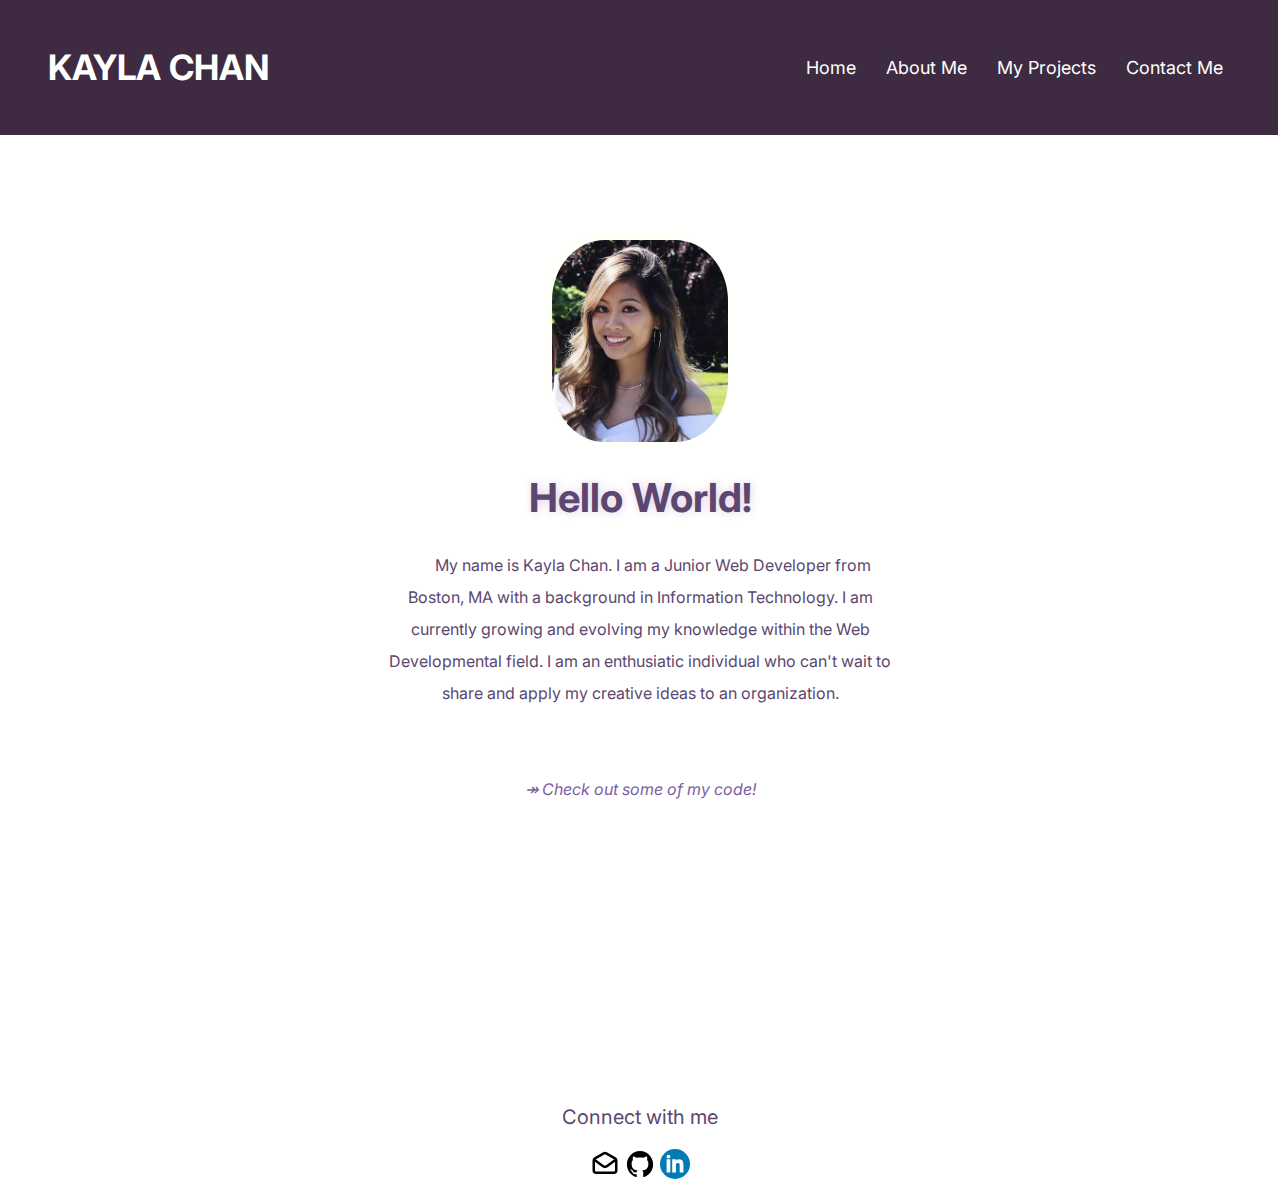
<file: index.html>
<!DOCTYPE html>
<html>
    <head>
        <meta charset="utf-8">
        <meta name="viewport" content="width=device-width, intial-scale=1">
        <title>Kayla C - Portfolio</title>
        <link rel="shortcut icon" href="icon/favicon.ico" type="image/x-icon">
        <link rel="stylesheet" href="css/styles.css">
    </head>

    <body>
            <header class="page-header">
                <div id="navbar">
                    <a id="logo" href="index.html">KAYLA CHAN</a>
                    <div id="navbar-links">
                        <a href="index.html">Home</a>
                        <a href="about.html">About Me</a>
                        <a href="projects.html">My Projects</a>
                        <a class="active" href="contact.html">Contact Me</a>
                    </div>
                </div>
            </header>

        <script>
            window.onscroll = function() {scrollFunction()}
        
            function scrollFunction() {
                if (document.body.scrollTop > 80 || document.documentElement.scrollTop > 80) {
                    document.getElementById("navbar").style.padding = "30px 10px";
                    document.getElementById("logo").style.fontSize = "25px";
                } else {
                    document.getElementById("navbar").style.padding = "80px 10px";
                    document.getElementById("logo").style.fontSize = "35px";
                }
            }
        </script>

        <div class="index">

        <img src="img/portrait.jpg" class="profile-portrait" alt="photo-of-kayla">

        
            <h1 class="index-h1">Hello World!</h1>
           
            
            <p class="index-intro" style="text-indent: 25px;">
                My name is Kayla Chan.
                I am a Junior Web Developer from Boston, MA with a background in Information Technology.
                I am currently growing and evolving my knowledge within the Web Developmental field. 
                I am an enthusiatic individual who can't wait to share and apply my creative ideas to an organization. 
                
            
                <br>
                <br>
                <br>
                <a href="https://github.com/kayashley" target="_blank">
                    <em>↠ Check out some of my code!</em>
                </a>
            </p>
        </div>

        <footer>
            <div class="footer">
                <p>Connect with me</p>
                <!-- Email -->
                <a href="mailto: itskaychay@gmail.com"><img src="img/email-foot.svg" alt="Twitter" width="30" height="30"></a>
                <!-- github -->
                <a href="https://github.com/kayashley"><img src="img/github.svg" alt="GitHub" width="30" height="30"></a>
                <!-- LinkedIn -->
                <a href="www.linkedin.com/in/chan-kay"><img src="img/linkedin.svg" alt="LinkedIn" width="30" height="30"></a>
            </div>
        </footer>
    </body>
</html>
</file>
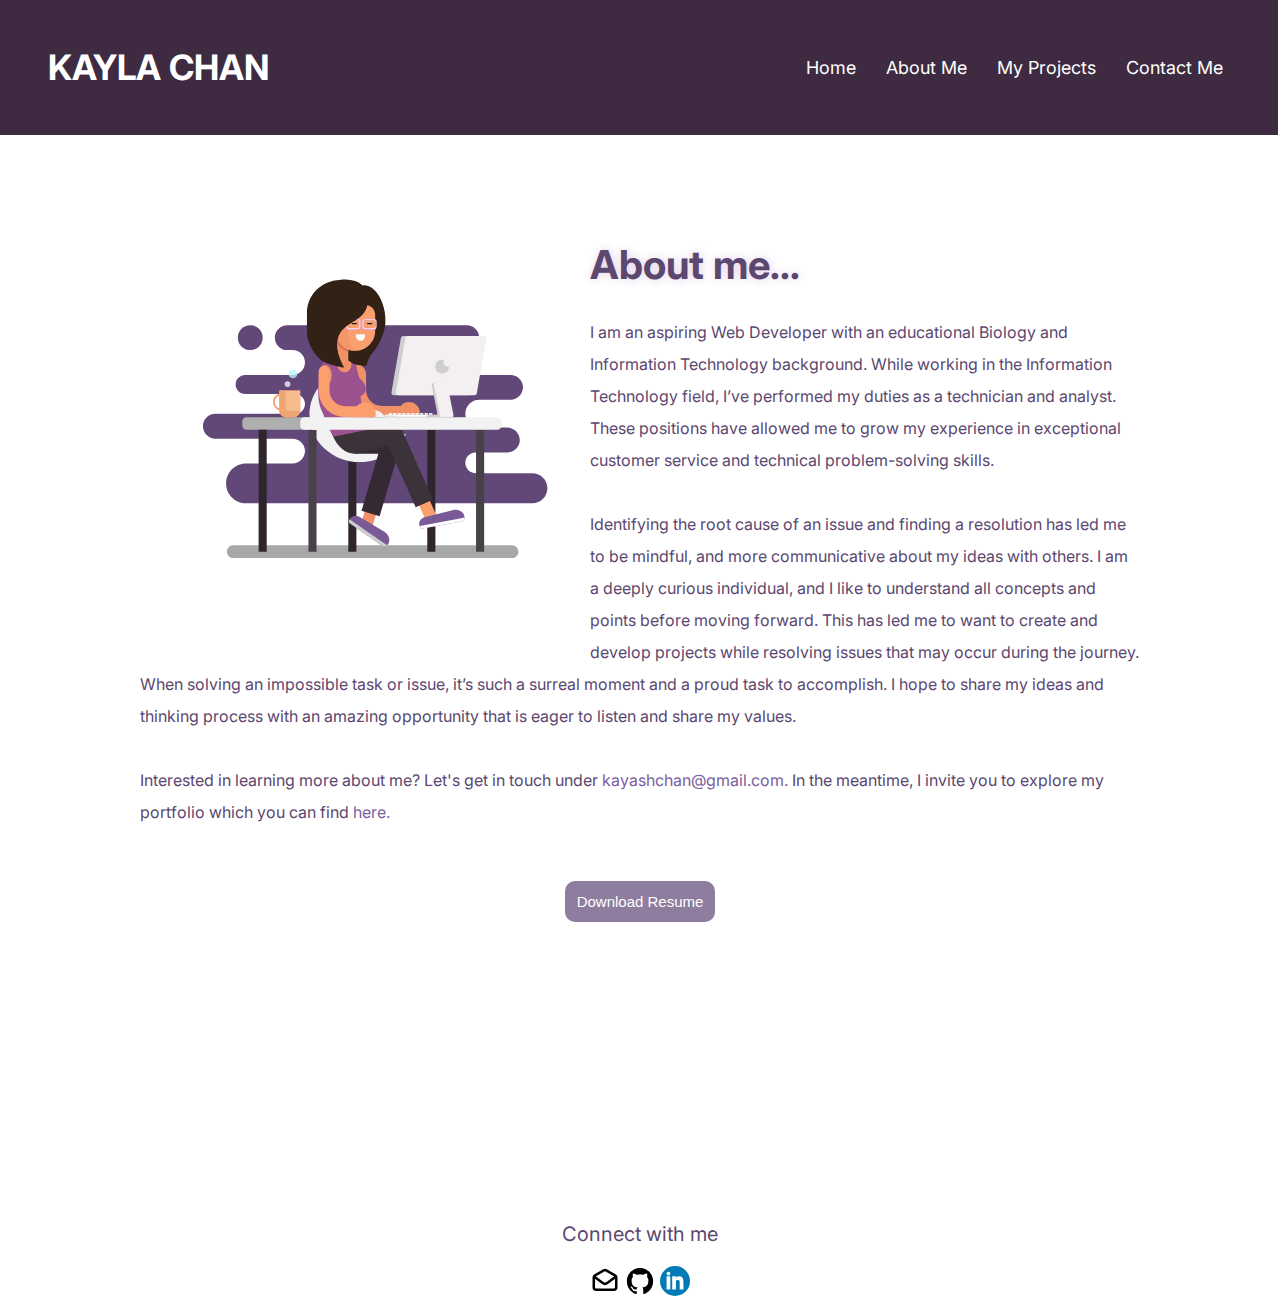
<file: about.html>
<!DOCTYPE html>
<html>
    <head>
        <meta charset="utf-8">
        <meta name="viewport" content="width=device-width, intial-scale=1">
        <title>Kayla C - Portfolio</title>
        <link rel="shortcut icon" href="icon/favicon.ico" type="image/x-icon">
        <link rel="stylesheet" href="css/styles.css">
    </head>

    <body>
        <header class="page-header">
            <div id="navbar">
                <a id="logo" href="index.html">KAYLA CHAN</a>
                <div id="navbar-links">
                    <a href="index.html">Home</a>
                    <a href="about.html">About Me</a>
                    <a href="projects.html">My Projects</a>
                    <a class="active" href="contact.html">Contact Me</a>
                </div>
            </div>
        </header>

        <script>
            window.onscroll = function() {scrollFunction()}
        
            function scrollFunction() {
                if (document.body.scrollTop > 80 || document.documentElement.scrollTop > 80) {
                    document.getElementById("navbar").style.padding = "30px 10px";
                    document.getElementById("logo").style.fontSize = "25px";
                } else {
                    document.getElementById("navbar").style.padding = "80px 10px";
                    document.getElementById("logo").style.fontSize = "35px";
                }
            }
        </script>

        <div class="about">
             <!-- animation -->
            <div class="about-svg">
                <svg xmlns="http://www.w3.org/2000/svg" enable-background="new 0 0 1000 1000" viewBox="0 0 1000 1000">
                    <path fill="#ffff" d="M0 0h1000v1000H0z"/>
                    <path d="M826.51 817.901H207.27c-7.88 0-14.268-6.388-14.268-14.268 0-7.88 6.388-14.268 14.268-14.268h619.24c7.88 0 14.268 6.388 14.268 14.268-.001 7.881-6.388 14.268-14.268 14.268z" opacity=".34"/>
                    <path class="svg-bg-1" fill="#624879" d="M871.977 629.482H746.142c-12.806 0-23.186-10.381-23.186-23.187 0-12.806 10.381-23.187 23.187-23.187h70.277c15.208 0 27.536-12.328 27.536-27.536 0-15.208-12.328-27.536-27.536-27.536h-62.5c-17.101 0-30.964-13.863-30.964-30.964s13.863-30.964 30.964-30.964h69.547c15.246 0 27.606-12.36 27.606-27.606 0-15.246-12.359-27.606-27.606-27.606H698.969c-15.246 0-27.606-12.36-27.606-27.606 0-15.246 12.36-27.606 27.606-27.606h27.214c15.246 0 27.606-12.36 27.606-27.606 0-15.246-12.359-27.606-27.606-27.606h-398.9c-15.246 0-27.606 12.36-27.606 27.606 0 15.246 12.36 27.606 27.606 27.606h11.734c15.246 0 27.606 12.36 27.606 27.606 0 15.246-12.36 27.606-27.606 27.606H233.676c-11.689 0-21.164 9.476-21.164 21.164 0 11.689 9.476 21.164 21.164 21.164h110.862c12.197 0 22.085 9.888 22.085 22.085 0 12.197-9.888 22.085-22.085 22.085H167.496c-15.246 0-27.606 12.36-27.606 27.606 0 15.246 12.36 27.606 27.606 27.606h171.522c15.246 0 27.606 12.359 27.606 27.606 0 15.246-12.36 27.606-27.606 27.606H235.511c-24.394 0-44.169 19.775-44.169 44.169s19.775 44.169 44.169 44.169H871.976c18.412 0 33.337-14.926 33.337-33.337.002-18.412-14.924-33.337-33.336-33.337z"/>
                    <path fill="#2f262d" d="M638.404 532.79h18v270.844h-18z" transform="rotate(-180 647.404 668.212)"/>
                    <path fill="#fc9f6f" d="M569.862 587.387c-2.912-6.55.048-14.248 6.598-17.161a12.911 12.911 0 0 1 5.269-1.125 13.02 13.02 0 0 1 11.891 7.724l64.076 144.13-23.758 10.563-64.076-144.131z"/>
                    <path fill="#2f262d" d="M462.902 532.79h18v270.844h-18z" transform="rotate(-180 471.902 668.212)"/>
                    <path fill="#f2f2f2" d="M546.158 550.508c-61.856 0-112-47.155-112-105.324 0-15.04 3.36-29.34 9.4-42.283-39.419 16.308-66.947 53.351-66.947 96.447 0 58.169 50.144 105.324 112 105.324 45.862 0 85.279-25.926 102.6-63.04-13.787 5.704-29.025 8.876-45.053 8.876z"/>
                    <ellipse cx="484.196" cy="522.666" fill="#3b323a" rx="61.321" ry="56.26"/>
                    <path fill="#afafaf" d="M373.794 532.79H236.677a9.503 9.503 0 0 1-9.503-9.503v-8.995a9.503 9.503 0 0 1 9.503-9.503h137.117a9.503 9.503 0 0 1 9.503 9.503v8.995a9.503 9.503 0 0 1-9.503 9.503z"/>
                    <path fill="#ef9067" d="M537.256 479.787c-19.231 0-34.821-15.59-34.821-34.821v-34.821c0-13.255-10.745-24-24-24v58.821c0 32.486 26.335 58.821 58.821 58.821h48.679v-24h-48.679z"/>
                    <!-- hair  -->
                    <path fill="#322115" d="M545.236 296.091c-3.601 45.505-43.635 95.854-81 89.51-35.761-6.071-60.427-62.602-48.333-102.177 7.453-24.389 28.054-39.674 44.667-52 17.24-12.791 28.799-21.368 42-19.333 26.2 4.038 45.529 47.816 42.666 84z"/>
                    <!-- shirt -->
                    <path fill="#9C528F" d="M494.721 425.551c-.674-.775-6.286-7.346-7.292-8.25-2.625-10.708-7.937-22.524-6.833-36.333-7.516-5.478-19.927-12.496-34-11.5-4.201.297-8.577 1.311-10.833 1.833-12.21 2.828-19.94 7.261-22.417 8.75-3.426 2.059-5.139 3.089-7.083 5.083-5.418 5.558-6.727 12.382-7.417 16.417-5.953 34.808-1.288 68.244-.725 71.056a107.356 107.356 0 0 0 2.563 10.037c2.546 7.864 5.472 12.821 6.293 15.039 4.012 10.838 13.125 33.523 22.748 50.849 6.954 1.109 22.869 8.112 33.369 4.519 16.04-5.49 49.002-17.774 60.839-20.26-14.735-16.49-28.229-34.942-31.733-57.292a398.202 398.202 0 0 1-2.3-17.073c1.415-.692 9.91-5.007 11.625-13.625 1.854-9.306-5.391-17.627-6.804-19.25z"/>
                    <ellipse cx="453.495" cy="386.145" fill="#ef9067" rx="16.374" ry="19.128" transform="rotate(-15.582 453.541 386.18)"/>
                    <path fill="#322115" d="M450.902 363.425c5.47 13.035 14.599 17.492 20.425 20.894 11.338 6.622 32.45 5.981 32.45 5.981.729-4.611 1.45-8.595 4.958-16.208 5.191-11.265 10.043-13.967 16.667-24.167 9.994-15.39 15.012-33.985 11.833-35.833-2.329-1.355-8.599 5.824-12.667 10-11.675 11.986-37.859 29.801-73.666 39.333z"/>
                    <path fill="#ef9067" d="M450.485 391.953h-4.166c-9.159 0-16.583-7.425-16.583-16.583v-63.083h33.167v67.249c-.001 6.858-5.56 12.417-12.418 12.417z"/>
                    <path fill="#2f262d" d="M263.592 532.79h18v270.844h-18z" transform="rotate(-180 272.592 668.212)"/>
                    <path fill="#494149" d="M374.297 532.79h18v270.844h-18z" transform="rotate(-180 383.297 668.212)"/>
                    <path fill="#494149" d="M746.775 532.79h18v270.844h-18z" transform="rotate(-180 755.775 668.212)"/>
                    <path fill="#d36b46" d="M429.736 318.961c2.198 19.135 15.435 34.949 33.167 40.909v-51.445h-33.167v10.536z" opacity=".71"/>
                    <path fill="#fc9f6f" d="M478.502 357.425c-24.356 0-44.1-19.744-44.1-44.1v-53.8a4.1 4.1 0 0 1 4.1-4.1h62.65c11.846 0 21.45 9.603 21.45 21.45v36.45c0 24.356-19.744 44.1-44.1 44.1z"/>
                    <path fill="#dd9883" d="M522.602 306.965a3.321 3.321 0 0 1-3.023 1.96h-19.353a3.327 3.327 0 0 1-3.323-3.323v-10.854a3.327 3.327 0 0 1 3.323-3.323h19.353c1.346 0 2.501.807 3.023 1.96v-4.189a6.289 6.289 0 0 0-3.023-.771h-19.353a6.33 6.33 0 0 0-6.323 6.323v10.854a6.33 6.33 0 0 0 6.323 6.323h19.353c1.094 0 2.124-.28 3.023-.771v-4.189z"/>
                    <path fill="none" stroke="#dd9883" stroke-linecap="round" stroke-linejoin="round" stroke-miterlimit="10" stroke-width="3" d="M483.579 310.425h-19.353a4.823 4.823 0 0 1-4.823-4.823v-10.853a4.823 4.823 0 0 1 4.823-4.823h19.353a4.823 4.823 0 0 1 4.823 4.823v10.853a4.823 4.823 0 0 1-4.823 4.823z"/>
                    <path fill="#ef9067" d="M461.802 321.658v-53.8a4.1 4.1 0 0 1 4.1-4.1l36.193-12.707c-3.924-5.062 5.957 4.374-.943 4.374h-62.65a4.1 4.1 0 0 0-4.1 4.1v53.8c0 24.356 19.744 44.1 44.1 44.1.523 0 1.042-.021 1.56-.039-11.059-8.014-18.26-21.026-18.26-35.728z" opacity=".6"/>
                    <path fill="none" stroke="#f6cdf7" stroke-linecap="round" stroke-linejoin="round" stroke-miterlimit="10" stroke-width="3" d="M519.579 308.425h-19.353a4.823 4.823 0 0 1-4.823-4.823v-10.853a4.823 4.823 0 0 1 4.823-4.823h19.353a4.823 4.823 0 0 1 4.823 4.823v10.853a4.823 4.823 0 0 1-4.823 4.823z"/>
                    <path fill="#fcfafa" d="M489.986 335.175h-.029c-5.537 0-10.054-4.488-10.054-10.025v-4.725h20v4.725c-.001 5.536-4.38 10.025-9.917 10.025z"/>
                    <path fill="none" stroke="#161515" stroke-linecap="round" stroke-linejoin="round" stroke-miterlimit="10" stroke-width="3" d="M471.902 296.925h9M505.902 296.925h9"/>
                    <path fill="none" stroke="#f6cdf7" stroke-linecap="round" stroke-linejoin="round" stroke-miterlimit="10" stroke-width="3" d="M483.579 308.425h-19.353a4.823 4.823 0 0 1-4.823-4.823v-10.853a4.823 4.823 0 0 1 4.823-4.823h19.353a4.823 4.823 0 0 1 4.823 4.823v10.853a4.823 4.823 0 0 1-4.823 4.823z"/>
                    <!-- hair -->
                    <path fill="#322115" d="M497.041 214.925c-12.051-15.552-32.73-15.31-36.542-15.708-3.377-.656-22.131.18-35.833 3.839-31.613 8.442-53.625 37.05-53.625 69.771v42.01c0 28.157 20.83 62.358 47.527 71.309 14.782 4.956 31.184 8.801 35.066 8.223-19.755-36.739-17.053-58.362-11.538-71.068 13.449-30.982 52.736-29.936 62.445-64.376.306-1.086 6.39-26.073-7.5-44z"/>
                    <path fill="#ef9067" d="M620.414 503.467a23.955 23.955 0 0 0 1.488-8.333c0-13.255-10.745-24-24-24s-24 10.745-24 24c0 2.93.527 5.737 1.488 8.333h45.024z"/>
                    <path fill="#f4eff0" d="M543.449 504.79c-1.986-9.156-13.12-16.167-26.559-16.167-13.439 0-24.574 7.011-26.559 16.167h53.118z"/>
                    <ellipse cx="411.652" cy="411.89" fill="#ef9067" rx="14.583" ry="22.91"/>
                    <path fill="#fc9f6f" d="M455.89 480.605c-19.231 0-34.821-15.59-34.821-34.821V403.3c0-6.627-5.373-12-12-12s-12 5.373-12 12v42.484c0 32.486 26.335 58.821 58.821 58.821h48.679v-24H455.89z"/>
                    <path fill="#fff" d="M658.145 504.79H546.067a2.617 2.617 0 1 1 0-5.234h112.078a2.617 2.617 0 0 1 0 5.234z"/>
                    <path fill="#f4eff0" d="M658.145 502.173H546.067c-.966 0-1.801-.53-2.254-1.309a2.59 2.59 0 0 0-.363 1.309 2.617 2.617 0 0 0 2.617 2.617h112.078a2.617 2.617 0 0 0 2.617-2.617c0-.479-.138-.922-.363-1.309a2.606 2.606 0 0 1-2.254 1.309z"/>
                    <path fill="#f4eff0" d="M567.812 504.79h-21.745a2.617 2.617 0 1 1 0-5.234h21.745a2.617 2.617 0 0 1 0 5.234zM650.158 499.556h-8.125v-1.943c0-1.036.839-1.875 1.875-1.875h4.375c1.036 0 1.875.839 1.875 1.875v1.943zM640.158 499.556h-8.125v-1.943c0-1.036.839-1.875 1.875-1.875h4.375c1.036 0 1.875.839 1.875 1.875v1.943zM630.158 499.556h-8.125v-1.943c0-1.036.839-1.875 1.875-1.875h4.375c1.036 0 1.875.839 1.875 1.875v1.943zM620.158 499.556h-8.125v-1.943c0-1.036.839-1.875 1.875-1.875h4.375c1.036 0 1.875.839 1.875 1.875v1.943zM610.158 499.556h-8.125v-1.943c0-1.036.839-1.875 1.875-1.875h4.375c1.036 0 1.875.839 1.875 1.875v1.943zM600.158 499.556h-8.125v-1.943c0-1.036.839-1.875 1.875-1.875h4.375c1.036 0 1.875.839 1.875 1.875v1.943zM590.158 499.556h-8.125v-1.943c0-1.036.839-1.875 1.875-1.875h4.375c1.036 0 1.875.839 1.875 1.875v1.943zM580.158 499.556h-8.125v-1.943c0-1.036.839-1.875 1.875-1.875h4.375c1.036 0 1.875.839 1.875 1.875v1.943zM570.158 499.556h-8.125v-1.943c0-1.036.839-1.875 1.875-1.875h4.375c1.036 0 1.875.839 1.875 1.875v1.943zM560.158 499.556h-8.125v-1.943c0-1.036.839-1.875 1.875-1.875h4.375c1.036 0 1.875.839 1.875 1.875v1.943z"/>
                    <path fill="#e2e2e2" d="M546.067 504.79h21.745a2.617 2.617 0 0 0 2.617-2.617h-26.98a2.617 2.617 0 0 0 2.618 2.617z"/>
                    <path fill="#352934" d="M555.813 586.038h-79.134l-.583-42h97.961c6.56 0 11.878 5.318 11.878 11.878 0 16.636-13.486 30.122-30.122 30.122z"/><path fill="#ef9067" d="m492.227 738.333 48.504-163.977c1.622-5.486 6.745-9.318 12.457-9.318 1.243 0 2.486.182 3.696.54 6.874 2.033 10.813 9.279 8.779 16.152l-48.505 163.978-24.931-7.375z"/>
                    <path fill="#352934" d="m532.502 724.865-40.275-11.913L543 541.304c3.29-11.122 14.973-17.471 26.094-14.181 11.122 3.29 17.471 14.972 14.181 26.094l-50.773 171.648z"/>
                    <path fill="#cecece" d="M732.741 456.189h-168a6 6 0 0 1-6-6l20.788-120a6 6 0 0 1 6-6h168a6 6 0 0 1 6 6l-20.788 120a6 6 0 0 1-6 6z"/>
                    <path fill="#f4eff0" d="M742.741 456.189h-168a6 6 0 0 1-6-6l20.788-120a6 6 0 0 1 6-6h168a6 6 0 0 1 6 6l-20.788 120a6 6 0 0 1-6 6z"/>
                    <path fill="#cecece" d="m691.361 498.303-13.829-69.905h-24.515c-3.012 0-5.273 2.752-4.689 5.707l12.213 61.734a3.696 3.696 0 0 1-3.626 4.413H641.95a4.811 4.811 0 0 0-4.812 4.812H685.806c3.568.001 6.248-3.26 5.555-6.761z"/>
                    <path fill="#f4eff0" d="M692.705 505.065H667.24l-14.841-75.021a1.378 1.378 0 0 1 1.352-1.646h28.656l14.222 71.89a4 4 0 0 1-3.924 4.777z"/><path fill="#f4eff0" d="M662.365 505.065h4.875l-1.335-6.75h-4.875z"/>
                    <path fill="#cecece" d="M662.365 505.065h.006a4 4 0 0 0 3.924-4.776l-.39-1.974h-5.394l1.854 6.75zM684.366 392.572c-5.427 0-9.826-4.399-9.826-9.826 0-1.763.47-3.413 1.283-4.843a15.306 15.306 0 0 0-4.459-.663c-8.468 0-15.333 6.865-15.333 15.333s6.865 15.333 15.333 15.333 15.333-6.865 15.333-15.333c0-.097-.013-.19-.014-.286a9.893 9.893 0 0 1-2.317.285z"/>
                    <path fill="#3b323a" d="m568.082 563.1-82.354 21.75c-22.437 5.886-45.083-9.971-56.002-36.318l127.698-26.057c11.218-2.943 22.698 3.765 25.641 14.984 2.944 11.218-3.765 22.698-14.983 25.641z"/>
                    <path fill="#3b323a" d="m650.969 688.12-38.378 17.062-67.325-151.44c-4.711-10.598.06-23.009 10.658-27.72 10.598-4.711 23.009.06 27.72 10.658l67.325 151.44z"/>
                    <path fill="#f2f2f2" d="M365.466 532.79h428.24a9.503 9.503 0 0 0 9.503-9.503v-8.995a9.503 9.503 0 0 0-9.503-9.503h-428.24a9.503 9.503 0 0 0-9.503 9.503v8.995c.001 5.249 4.255 9.503 9.503 9.503z"/>
                    <path fill="#795A97" d="m713.585 736.796-85.075 15.503c-3.256.593-6.406-1.49-7.091-4.643l-.594-2.736c-1.691-7.783 3.322-15.706 11.543-17.784l61.996-15.671c12.046-3.045 24.124 2.541 26.319 12.643l.772 3.552c.888 4.091-2.686 8.191-7.87 9.136z"/>
                    <path fill="#fffdfd" d="m716.889 729.078-95.084 17.326a6.716 6.716 0 0 1-.64.084l.253 1.167c.685 3.153 3.835 5.237 7.091 4.643l85.075-15.502c5.183-.945 8.758-5.045 7.869-9.138l-.067-.307a12.807 12.807 0 0 1-4.497 1.727z"/>
                    <path fill="#795A97" d="m537.901 790.297-71.119-49.195c-2.722-1.883-3.476-5.584-1.731-8.298l1.515-2.355c4.308-6.699 13.455-8.757 20.738-4.413l54.919 32.757c10.671 6.365 15.261 18.855 9.67 27.55l-1.966 3.057c-2.266 3.522-7.693 3.894-12.026.897z"/>
                    <path fill="#cecece" d="m545.695 787.175-79.486-54.983a6.928 6.928 0 0 1-.512-.393l-.646 1.004c-1.745 2.714-.991 6.415 1.731 8.298l71.119 49.195c4.333 2.997 9.76 2.625 12.025-.897l.17-.265a12.799 12.799 0 0 1-4.401-1.959z"/>
                    <path fill="#ff6161" d="M341.033 504.79h-16.177c-8.246 0-14.93-6.684-14.93-14.93v-44.076h46.037v44.076c.001 8.246-6.684 14.93-14.93 14.93z"/>
                    <path fill="#f4a36c" d="M315.066 451.801c-10.677 0-19.333 8.656-19.333 19.333s8.656 19.333 19.333 19.333 19.333-8.656 19.333-19.333-8.655-19.333-19.333-19.333zm.001 34.417c-8.317 0-15.083-6.767-15.083-15.083 0-8.317 6.766-15.083 15.083-15.083s15.083 6.766 15.083 15.083c0 8.316-6.766 15.083-15.083 15.083z"/>
                    <path fill="#f7bc8b" d="M341.033 504.79h-16.177c-8.246 0-14.93-6.684-14.93-14.93v-44.076h46.037v44.076c.001 8.246-6.684 14.93-14.93 14.93z"/>
                    <path fill="#efa573" d="M331.706 490.79a8.264 8.264 0 0 1-8.264-8.264v-36.742h-13.516v44.076c0 8.246 6.685 14.93 14.93 14.93h16.177c7.932 0 14.401-6.19 14.883-14h-24.21z"/>
                    <path fill="#fc9f6f" d="M522.446 504.79a23.955 23.955 0 0 0 1.488-8.333c0-13.255-10.745-24-24-24s-24 10.745-24 24c0 2.93.527 5.737 1.488 8.333h45.024z"/>
                    <circle cx="327.927" cy="431.278" r="6.472" fill="#F6F6F6" opacity=".77" class="bubble-1"/>
                    <circle cx="339.863" cy="408.62" r="9.713" fill="#B8F4F9" opacity=".77" class="bubble-2"/>
                    <circle cx="244.986" cy="328.079" r="27.606" class="svg-bg-2" fill="#624879"/>
                </svg>
            </div> 
            <!-- end of animation -->

            <h1 class="about-h1">About me...</h1>
                <p class="about-item">
                    I am an aspiring Web Developer with an educational Biology and Information Technology background. While working in the Information Technology field, I’ve performed my duties as a technician and analyst. These positions have allowed me to grow my experience in exceptional customer service and technical problem-solving skills. 
                    <br>
                    <br>
                    Identifying the root cause of an issue and finding a resolution has led me to be mindful, and more communicative about my ideas with others. I am a deeply curious individual, and I like to understand all concepts and points before moving forward. This has led me to want to create and develop projects while resolving issues that 
                    may occur during the journey. When solving an impossible task or issue, it’s such a surreal moment and a proud task to accomplish. I hope to share my ideas and thinking process with an amazing opportunity that is eager to listen and share my values. 
                    <br>
                    <br>
                    Interested in learning more about me? Let's get in touch under <a href="mailto: kayashchan@gmail.com">kayashchan@gmail.com.</a> In the meantime, I invite you to explore my portfolio which you can find <a href="https://kayashley.github.io/portfolio/contact.html">here.</a>
                </p>  
        </div>

        <div class="about-btn">
            <button class="about-link">
                <a href="/file/Kayla-Chan-Resume-2024.pdf" download="Kayla-Chan-Resume-2024" target="_blank" class="about-text">
                    Download Resume
                </a>
            </button>
        </div>

        
        
       
        <footer>
            <div class="footer">
                <p>Connect with me</p>
                <!-- Email -->
                <a href="mailto: itskaychay@gmail.com"><img src="img/email-foot.svg" alt="Twitter" width="30" height="30"></a>
                <!-- github -->
                <a href="https://github.com/kayashley"><img src="img/github.svg" alt="GitHub" width="30" height="30"></a>
                <!-- LinkedIn -->
                <a href="https://www.linkedin.com/in/kayla-chan-yftydtfk"><img src="img/linkedin.svg" alt="LinkedIn" width="30" height="30"></a>
            </div>
        </footer>
    </body>
</html>
</file>
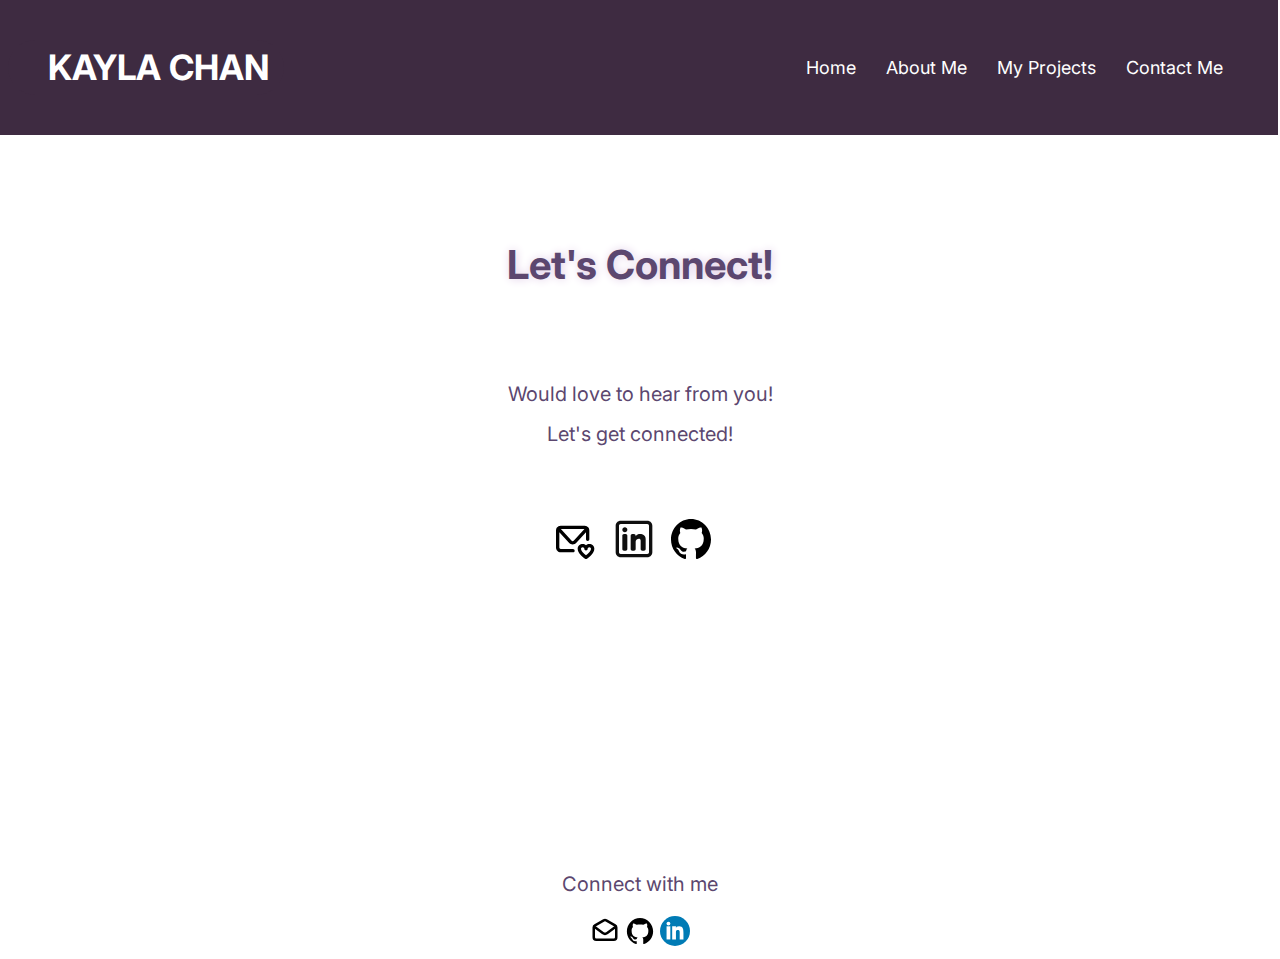
<file: contact.html>
<!DOCTYPE html>
<html>
    <head>
        <meta charset="utf-8">
        <meta name="viewport" content="width=device-width, intial-scale=1">
        <title>Kayla C - Portfolio</title>
        <link rel="shortcut icon" href="icon/favicon.ico" type="image/x-icon">
        <link rel="stylesheet" href="css/styles.css">
    </head>

    <body>
        <header class="page-header">
            <div id="navbar">
                <a id="logo" href="index.html">KAYLA CHAN</a>
                <div id="navbar-links">
                    <a href="index.html">Home</a>
                    <a href="about.html">About Me</a>
                    <a href="projects.html">My Projects</a>
                    <a class="active" href="contact.html">Contact Me</a>
                </div>
            </div>
        </header>

        <script>
            window.onscroll = function() {scrollFunction()}
        
            function scrollFunction() {
                if (document.body.scrollTop > 80 || document.documentElement.scrollTop > 80) {
                    document.getElementById("navbar").style.padding = "30px 10px";
                    document.getElementById("logo").style.fontSize = "25px";
                } else {
                    document.getElementById("navbar").style.padding = "80px 10px";
                    document.getElementById("logo").style.fontSize = "35px";
                }
            }
        </script>

        <h1 class="contact-h1">Let's Connect!</h1>

        <div class="contact">
            <p class="contact-intro">

                Would love to hear from you!
                <br>
                Let's get connected! 
                <br>
                <br>
                <a href="mailto: itskaychay@gmail.com"><img src="img/email.svg" class="contact-img"  width="40" height="40"></a>
                <a href="www.linkedin.com/in/chan-kay" target="_blank"><img src="img/linkedin-contact.svg" class="contact-img"  width="40" height="40"></a>
                <a href="https://github.com/kayashley" target="_blank"><img src="img/github-contact.svg" class="contact-img"  width="40" height="40"></a>

            </p>
        </div>

        <footer>
            <div class="footer">
                <p>Connect with me</p>
                <!-- Email -->
                <a href="mailto: itskaychay@gmail.com"><img src="img/email-foot.svg" alt="Twitter" width="30" height="30"></a>
                <!-- github -->
                <a href="https://github.com/kayashley"><img src="img/github.svg" alt="GitHub" width="30" height="30"></a>
                <!-- LinkedIn -->
                <a href="www.linkedin.com/in/chan-kay"><img src="img/linkedin.svg" alt="LinkedIn" width="30" height="30"></a>
            </div>
        </footer>
    </body>
</html>
</file>
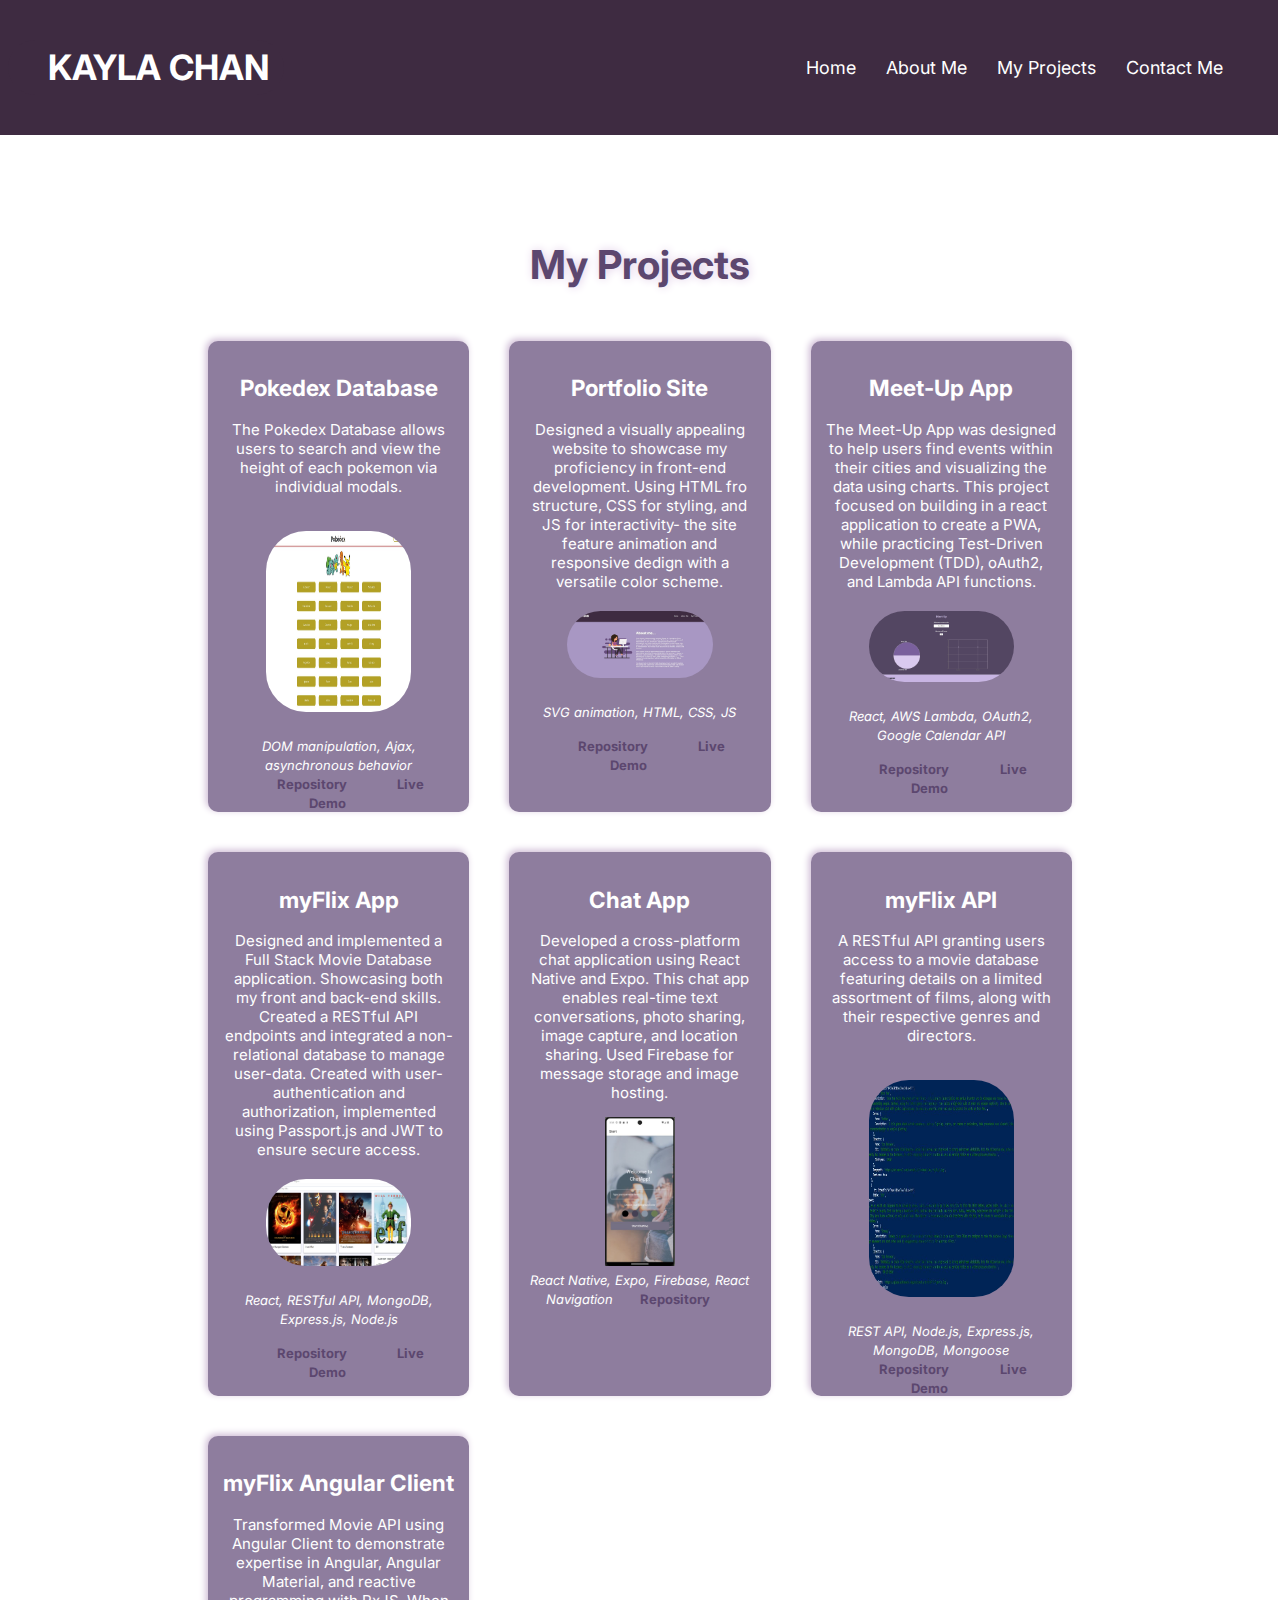
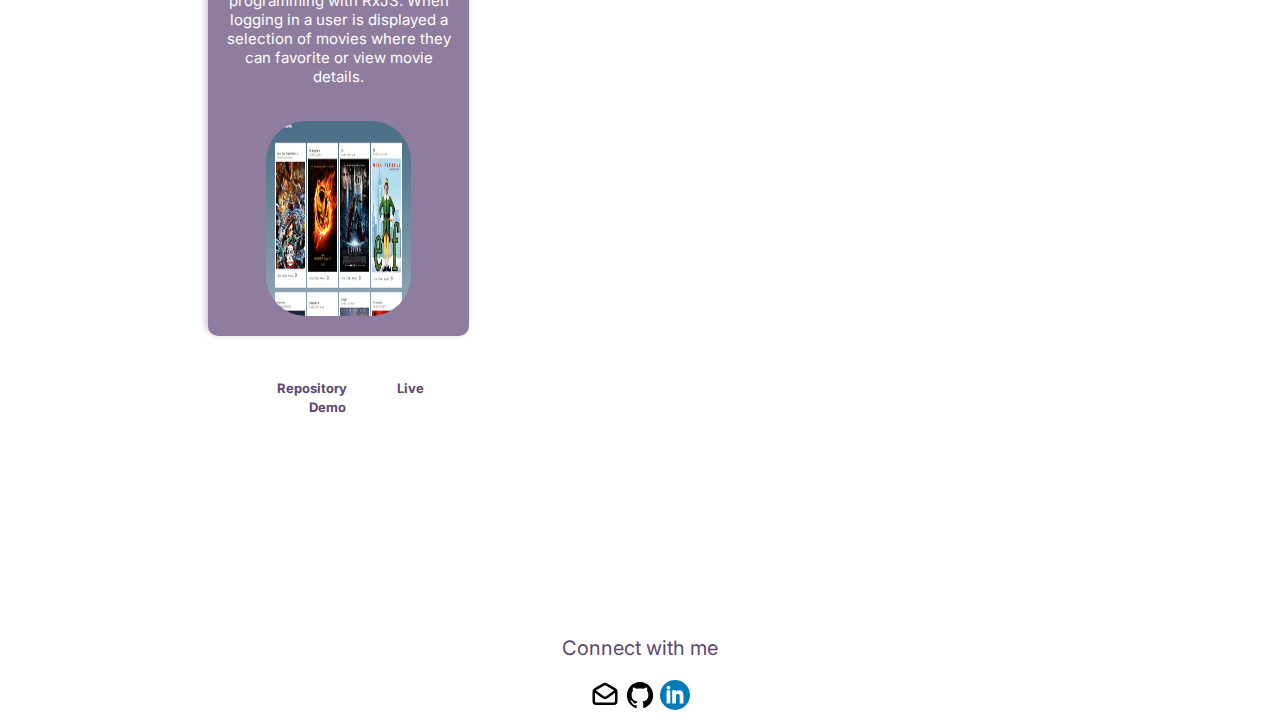
<file: projects.html>
<!DOCTYPE html>
<html>
    <head>
        <meta charset="utf-8">
        <meta name="viewport" content="width=device-width, intial-scale=1">
        <title>Kayla C - Portfolio</title>
        <link rel="shortcut icon" href="icon/favicon.ico" type="image/x-icon">
        <link rel="stylesheet" href="css/styles.css">
    </head>

    <body>
        <header class="page-header">
            <div id="navbar">
                <a id="logo" href="index.html">KAYLA CHAN</a>
                <div id="navbar-links">
                    <a href="index.html">Home</a>
                    <a href="about.html">About Me</a>
                    <a href="projects.html">My Projects</a>
                    <a class="active" href="contact.html">Contact Me</a>
                </div>
            </div>
        </header>

        <script>
            window.onscroll = function() {scrollFunction()}
        
            function scrollFunction() {
                if (document.body.scrollTop > 80 || document.documentElement.scrollTop > 80) {
                    document.getElementById("navbar").style.padding = "30px 10px";
                    document.getElementById("logo").style.fontSize = "25px";
                } else {
                    document.getElementById("navbar").style.padding = "80px 10px";
                    document.getElementById("logo").style.fontSize = "35px";
                }
            }
        </script>

        <!-- grid project section -->
       <main class="main-container">
        <h1 class="projects-h1">My Projects</h1>
            <section >
                <div class="grid">
                    <div class="grid-block">
                        <h2 class="project-text">Pokedex Database</h2>
                        <p class="project-text">The Pokedex Database allows users to search and view the height of each pokemon via individual modals. 

                            
                        </p>
                        <img src="img/achv1-pokedex.JPG" class="grid-img" width="450" height="250">
                            <br>
                            <em class="grid-details project-text">DOM manipulation, Ajax, asynchronous behavior</em>
                        <a href="https://github.com/kayashley/pokeapp" class="grid-details grid-link" target="_blank">Repository</a>
                        <a href="https://kayashley.github.io/pokeapp/" class="grid-details grid-link" target="_blank">Live Demo</a>
                    </div>
                    <div class="grid-block">
                        <h2 class="project-text">Portfolio Site</h2>
                        <p class="project-text">Designed a visually appealing website to showcase my proficiency in front-end development. Using HTML fro structure, 
                            CSS for styling, and JS for interactivity- the site feature animation and responsive dedign with a versatile color scheme. 

                            <img src="img/achv2-portfolio.JPG" class="grid-img" width="450" height="250">
                            <br>
                            <em class="grid-details project-text">SVG animation, HTML, CSS, JS</em>
                        </p>
                        <a href="https://github.com/kayashley/myFlix3.0.git" class="grid-details grid-link" target="_blank">Repository</a>
                        <a href="https://kayashley.github.io/portfolio/" class="grid-details grid-link" target="_blank">Live Demo</a>
                    </div>
                    <div class="grid-block">
                        <h2 class="project-text">Meet-Up App</h2>
                        <p class="project-text">
                            The Meet-Up App was designed to help users find events within their cities and visualizing the data using charts. This project focused on building in a react application to create a PWA, while practicing Test-Driven Development (TDD), oAuth2, and Lambda API functions.
                           
                            <img src="img/meet-up-app-project.jpeg" class="grid-img" width="500" height="250">
                            <br>
                            <em class="grid-details project-text">React, AWS Lambda, OAuth2, Google Calendar API</em>
                        </p>
                        <a href="https://github.com/kayashley/meet-up.git" class="grid-details grid-link" target="_blank">Repository</a>
                        <a href="https://kayashley.github.io/meet-up/" class="grid-details grid-link" target="_blank">Live Demo</a>
                    </div>
                    <div class="grid-block">
                        <h2 class="project-text">myFlix App</h2>
                        <p class="project-text">Designed and implemented a Full Stack Movie Database application. Showcasing both my front and back-end skills. Created a RESTful API 
                            endpoints and integrated a non-relational database to manage user-data. Created with user-authentication and authorization, implemented 
                            using Passport.js and JWT to ensure secure access. 

                            <img src="img/achv3-myFlix.JPG" class="grid-img" width="500" height="250">
                            <br>
                            <em class="grid-details project-text">React, RESTful API, MongoDB, Express.js, Node.js</em>
                        </p>
                        <a href="https://github.com/kayashley/myFlix-client" class="grid-details grid-link" target="_blank">Repository</a>
                        <a href="https://myflix-app-kc.netlify.app/login" class="grid-details grid-link" target="_blank">Live Demo</a>
                    </div>
                    
                    <div class="grid-block">
                        <h2 class="project-text">Chat App</h2>
                        <p class="project-text">Developed a cross-platform chat application using React Native and Expo. This chat app enables real-time 
                            text conversations, photo sharing, image capture, and location sharing. Used Firebase for message storage 
                            and image hosting.   
                            
                        </p>
                        <img src="img/achv5-chat-app.jpg" class="chat-app-img">
                            <br>
                        <em class="grid-details project-text">React Native, Expo, Firebase, React Navigation</em>
                        <a href="https://github.com/kayashley/chat-app" class="grid-details grid-link" target="_blank">Repository</a>
                        
                    </div>
                    <div class="grid-block">
                        <h2 class="project-text">myFlix API</h2>
                        <p class="project-text">A RESTful API granting users access to a movie database featuring details on a limited assortment of films, 
                            along with their respective genres and directors.
                        </p>

                        <img src="img/achv7-myFlix-api.JPG" class="grid-img" width="500" height="250">
                            <br>
                            <em class="grid-details project-text">REST API, Node.js, Express.js, MongoDB, Mongoose</em>
                            <br>
                        <a href="https://github.com/kayashley/myFlix3.0" class="grid-details grid-link" target="_blank">Repository</a>
                        <a href="https://tourmaline-beignet-78f1c9.netlify.app/welcome" class="grid-details grid-link" target="_blank">Live Demo</a>
                    </div>
                    <div class="grid-block align">
                        <h2 class="project-text">myFlix Angular Client</h2>
                        <p class="project-text">Transformed Movie API using Angular Client to demonstrate expertise in Angular, Angular Material, and 
                            reactive programming with RxJS. When logging in a user is displayed a selection of movies where they can 
                            favorite or view movie details.
                        </p>
                        <img src="img/achv6-myFlix-angular.JPG" class="grid-img" width="500" height="250">
                            <br>
                            <em class="grid-details project-text">Angular CLI, Angular material, TypeScript, RxJS, Node.js</em>
                            <br>
                        <a href="https://github.com/kayashley/myFlix-Angular-client" class="grid-details grid-link" target="_blank">Repository</a>
                        <a href="https://tourmaline-beignet-78f1c9.netlify.app/welcome" class="grid-details grid-link" target="_blank">Live Demo</a>
                    </div>
                </div>
            </section>
       </main>

       <footer>
        <div class="footer">
            <p>Connect with me</p>
            <!-- Email -->
            <a href="mailto: itskaychay@gmail.com"><img src="img/email-foot.svg" alt="Twitter" width="30" height="30"></a>
            <!-- github -->
            <a href="https://github.com/kayashley"><img src="img/github.svg" alt="GitHub" width="30" height="30"></a>
            <!-- LinkedIn -->
            <a href="www.linkedin.com/in/chan-kay"><img src="img/linkedin.svg" alt="LinkedIn" width="30" height="30"></a>
        </div>
    </footer>
    </body>
</html>
</file>
<file: css/styles.css>
@import url("https://fonts.googleapis.com/css2?family=Inter&family=Roboto&display=swap");
@import url("https://fonts.googleapis.com/css2?family=Inter:wght@600&family=Roboto&display=swap");

:root {
  --primary-color: #ffff;
  --secondary-color: #7b60a1;
  --tertiary-color: #a997c3;
  --quaternary-color: #8e7d9e;
  --fifth-color: #5c476f;
}

* {
  -webkit-box-sizing: border-box;
  box-sizing: border-box;
}

body {
  background-color: var(--primary-color);
  font-family: "Inter", sans-serif;
  font-size: 20px;
  color: var(--fifth-color);
  /* margin: 20px 40px 40px 40px; */
}

ul {
  list-style: none;
}

a {
  text-decoration: none;
  color: var(--secondary-color);
}

a:hover {
  color: #3e2b41;
}

a:active {
  color: var(--tertiary-color);
}

.page-header {
  margin-bottom: 240px;
}

/* sticky navbar */

#navbar {
  overflow: hidden;
  background-color: #3e2b41;
  padding: 40px 10px; /* large padding will shrink on scroll (using js) */
  transition: 0.4s;
  position: fixed;
  width: 100%;
  top: 0;
  z-index: 99;
  margin-left: -10px;
}

#navbar a {
  float: left;
  color: white;
  text-align: center;
  padding: 15px;
  text-decoration: none;
  font-size: 18px;
  line-height: 25px;
  border-radius: 30px;
}

#navbar #logo {
  font-size: 35px;
  font-weight: bold;
  transition: 0.4s;
  padding-left: 40px;
  background-color: #3e2b41;
}

#navbar a:hover {
  background-color: var(--tertiary-color);
  color: white;
}

#navbar-links {
  float: right;
  padding-right: 30px;
}

@media screen and (max-width: 580px) {
  #navbar {
    padding: 20px 10px !important; /* Use !important to make sure that JavaScript doesn't override the padding on small screens */
  }
  #navbar a {
    float: none;
    display: block;
    text-align: left;
  }
  #navbar-right {
    float: none;
  }
}

/* index */

.index-h1 {
  font-size: 40px;
  text-shadow: rgb(224, 205, 231) 1px 0 10px;
  text-align: center;
}

.index {
  margin-left: auto;
  margin-right: auto;
  font-size: 16px;
  text-align: center;
  padding-left: 30%;
  padding-right: 30%;
}

img.profile-portrait {
  border-radius: 30%;
  box-shadow: -0.2em -0.3em 0.5em #fffff7, 0 4px 0.5em #fffff7;
  width: 35%;
}

.index-intro {
  text-align: center;
  line-height: 2;
}

/* about */

.about-h1 {
  font-size: 40px;
  text-shadow: rgb(224, 205, 231) 1px 0 10px;
}

.about {
  margin-left: auto;
  margin-right: auto;
  width: 1000px;
  font-size: 16px;
}

.about-item {
  line-height: 2;
}

.about-svg {
  margin-top: -50px;
  width: 45%;
  border-radius: 50%;
  float: left;
}

.about-btn {
  margin-left: auto;
  margin-right: auto;
  margin-top: -1%;
  text-align: center;
}

.about-link {
  margin-top: 50px;
  font-size: 15px;
  background-color: var(--quaternary-color);
  padding: 12px;
  border-radius: 10px;
  border-style: none;
}

.about-text {
  color: var(--primary-color);
}

/* svg animation */

@-webkit-keyframes color-change {
  0% {
    fill: #8e809c;
  }
  100% {
    fill: #624879;
  }
}

@keyframes color-change {
  0% {
    fill: #8e809c;
  }
  100% {
    fill: #624879;
  }
}

.svg-bg-1 {
  -webkit-animation: 7s color-change infinite;
  animation: 7s color-change infinite;
}

.svg-bg-2 {
  -webkit-animation: 7s color-change infinite;
  animation: 7s color-change infinite;
}

/* projects */

.projects-h1 {
  font-size: 40px;
  text-align: center;
  text-shadow: #e0cde7 1px 0 10px;
}

.main-container {
  margin-left: 200px;
  margin-right: 200px;
}

.project-text {
  color: var(--primary-color);
}

.grid {
  display: grid;
  padding-top: 25px;
  color: var(--primary-color);
}

.grid-block {
  border-radius: 10px;
  box-shadow: -2px -2px 0.5em #cdb9d4;
  font-size: 15px;
  text-align: center;
}

.align {
  height: 500px;
}

.grid-img {
  padding: 20px;
  border-radius: 60px;
  width: 80%;
  height: 50%;
}

.chat-app-img {
  width: 30%;
  margin-left: auto;
  margin-right: auto;
}

.grid-details {
  font-size: 13px;
}

.grid-link {
  color: var(--fifth-color);
  font-weight: bold;
  padding-left: 10%;
  padding-right: 10%;
}

@supports (display: grid) {
  .grid {
    display: -ms-grid;
    display: grid;
    grid-template-columns: 1fr 1fr 1fr;
    -ms-grid-columns: 1fr 1fr 1fr;
    grid-template-rows: auto auto;
    column-gap: 2em;
    row-gap: 2em;
    margin: 0;
  }
}

.grid-block {
  background-color: var(--quaternary-color);
  color: var(--secondary-color);
  width: auto;
  min-height: auto;
  padding: 15px;
}

/* contact */

.contact-h1 {
  font-size: 40px;
  text-align: center;
  text-shadow: rgb(224, 205, 231) 1px 0 10px;
}

.contact {
  padding-top: 3%;
  text-align: center;
}

.contact-intro {
  line-height: 2;
}

.contact-img {
  margin-right: 1%;
  margin-top: 2%;
}

/* footer */

.footer {
  display: block;
  margin-top: 300px;
  text-align: center;
}
</file>
